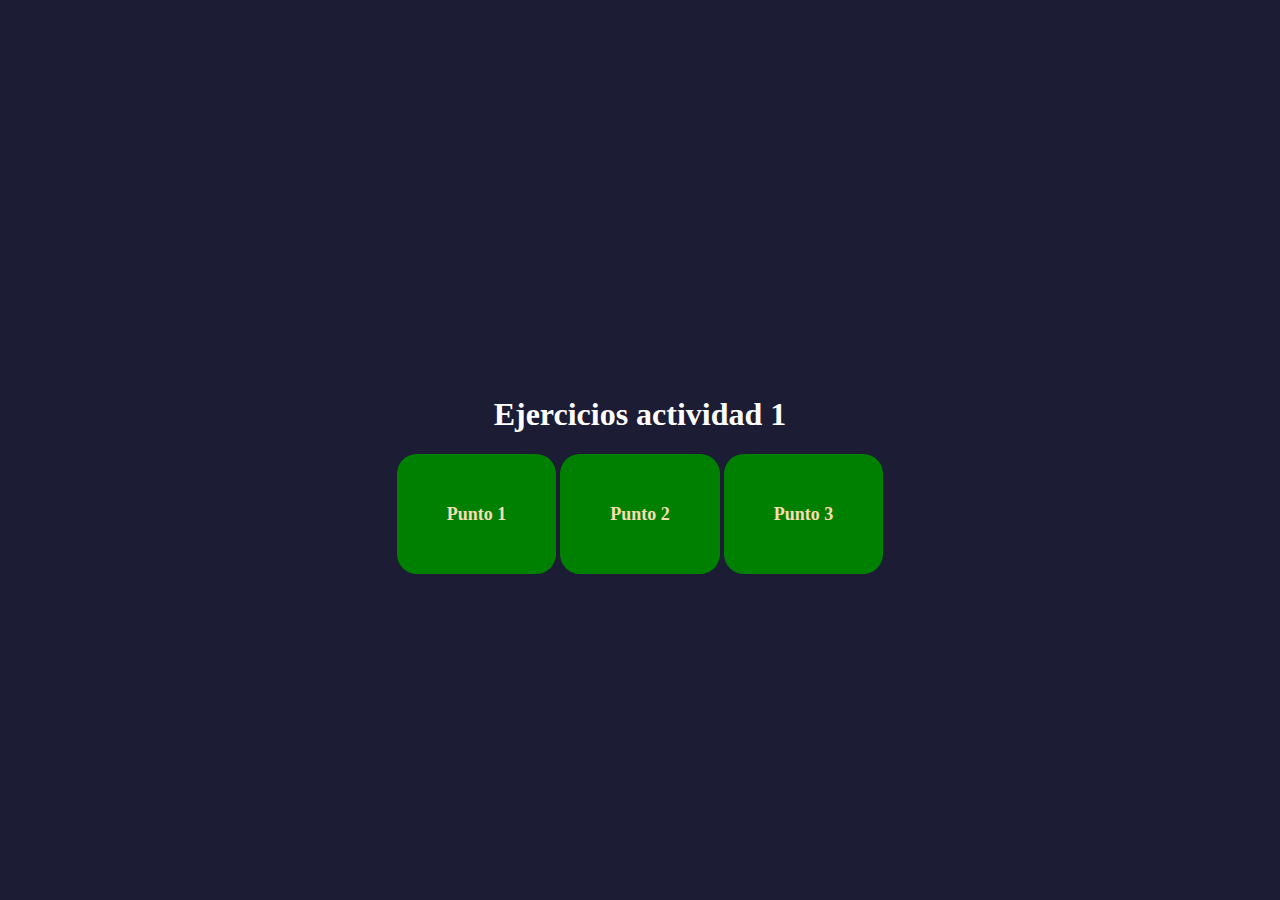
<file: Actividad-1/index.html>
<!DOCTYPE html>
<html lang="en">
<head>
    <meta charset="UTF-8">
    <meta http-equiv="X-UA-Compatible" content="IE=edge">
    <meta name="viewport" content="width=device-width, initial-scale=1.0">
    <link rel="stylesheet" href="./style.css">
    <title>Actividad</title>
</head>
<body>
    <div class="container">
        <h1>Ejercicios actividad 1</h1>
        <div class="puntos">
            <a href="./punto1/punto1.html">Punto 1</a>
            <a href="./punto2/punto2.html">Punto 2</a>
            <a href="./punto3/punto3.html">Punto 3</a>  
        </div>
    </div>
</body>
</html>
</file>
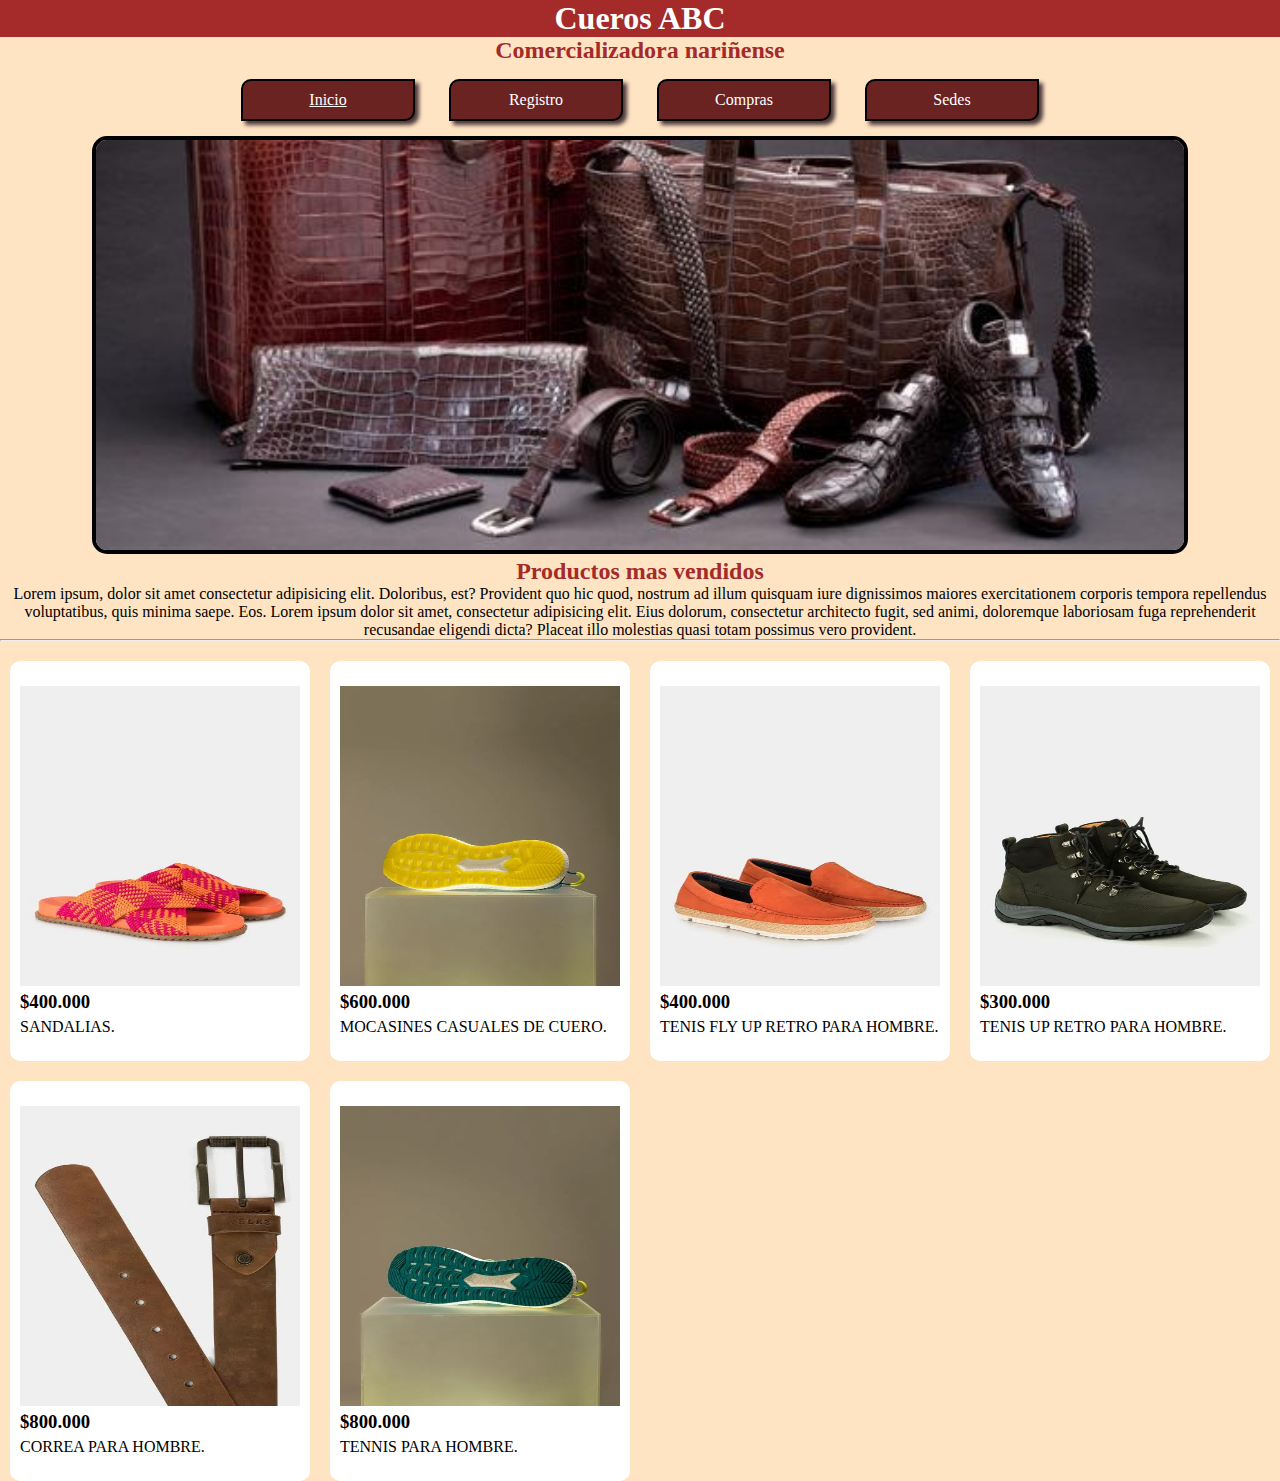
<file: intro/index.html>
<!DOCTYPE html>
<html lang="es">
<head>
    <meta charset="UTF-8">
    <meta http-equiv="X-UA-Compatible" content="IE=edge">
    <meta name="viewport" content="width=device-width, initial-scale=1.0">
    <title>Venta de articulos de cuero</title>
    <meta name="keywords" content="comercio, articulos de cuero, ventas, productos de cuero">
    <meta name="description" content="Empresa nariñense que comercializa articulos de cuero de muy buena calidad">
    <link rel="stylesheet" href="css/estilos.css">
    <style>

    </style>
</head>
<body>
    <h1>Cueros ABC</h1>
    <h2>Comercializadora nariñense</h2>
    <nav>
        <a href="index.html" class="link_activo">Inicio</a>
        <a href="registro.html">Registro</a>
        <a href="compras.html">Compras</a>
        <a href="sedes.html">Sedes</a>
    </nav>    
    <img src="images/principal.jpg" alt="Imagen principal" class="img_principal">
    <br><!--Significa un salto de linea-->
    <h2>Productos mas vendidos</h2>
    <p>Lorem ipsum, dolor sit amet consectetur adipisicing elit. Doloribus, est? Provident quo hic quod, nostrum ad illum quisquam iure dignissimos maiores exercitationem corporis tempora repellendus voluptatibus, quis minima saepe. Eos. Lorem ipsum dolor sit amet, consectetur adipisicing elit. Eius dolorum, consectetur architecto fugit, sed animi, doloremque laboriosam fuga reprehenderit recusandae eligendi dicta? Placeat illo molestias quasi totam possimus vero provident.</p>
    <hr>

    <div class="contenedor-productos">
        <div class="producto">
            <img src="./images/zapato.webp" alt="">
            <h3>$400.000</h3>
            <p>SANDALIAS.</p>
        </div>
        <div class="producto">
            <img src="./images/zpa.webp" alt="">
            <h3>$600.000</h3>
            <p>MOCASINES CASUALES DE CUERO.</p>
        </div>
        <div class="producto">
            <img src="./images/1030904-33-02-Mocasines-de-cuero.webp" alt="">
            <h3>$400.000</h3>
            <p>TENIS FLY UP RETRO PARA HOMBRE.</p>
        </div>
        <div class="producto">
            <img src="./images/1031882-07-02-Botas-De-Cuero.webp" alt="">
            <h3>$300.000</h3>
            <p>TENIS UP RETRO PARA HOMBRE.</p>
        </div>
        <div class="producto">
            <img src="./images/corre.webp" alt="">
            <h3>$800.000</h3>
            <p>CORREA PARA HOMBRE.</p>
        </div>
        <div class="producto">
            <img src="./images/depor.webp" alt="">
            <h3>$800.000</h3>
            <p>TENNIS PARA HOMBRE.</p>
        </div>

        
        
      
    </div>


</body>
</html>
</file>
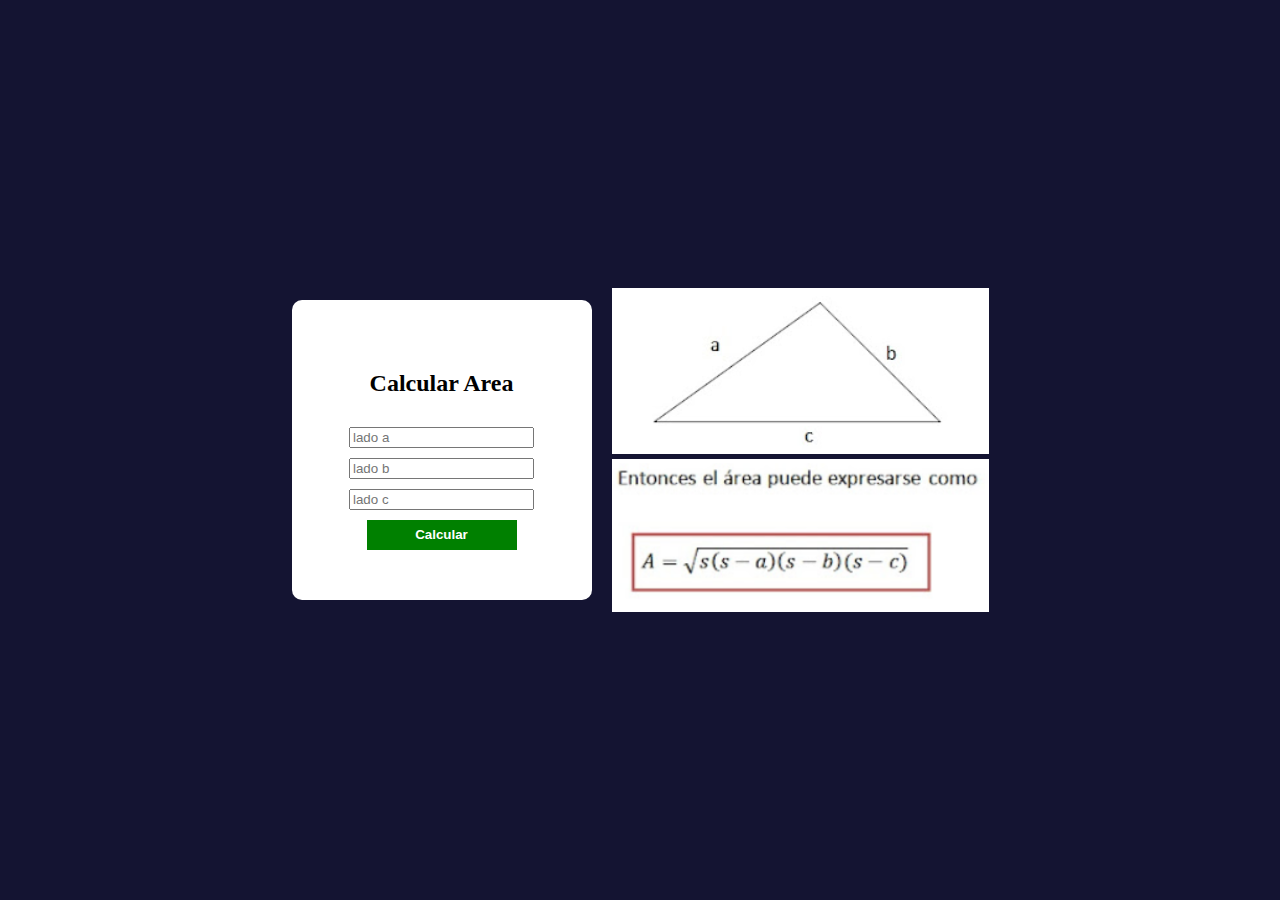
<file: Taller_1/Punto1/index.html>
<!DOCTYPE html>
<html lang="en">
<head>
    <meta charset="UTF-8">
    <meta http-equiv="X-UA-Compatible" content="IE=edge">
    <meta name="viewport" content="width=device-width, initial-scale=1.0">
    <link rel="stylesheet" href="./style.css">
    <title>Punto 1</title>
</head>
<body>
    <div class="main-container">
        <div class="formulario">
            <h2>Calcular Area</h2>
            <input id="ladoa" type="text" placeholder="lado a">
            <input id="ladob" type="text" placeholder="lado b">
            <input id="ladoc" type="text" placeholder="lado c">
            <button id="calcular">Calcular</button>
        </div>
        <div class="demo">
            <img src="./img/triangulo.png" alt="">
            <img src="./img/formula.png" alt="">
        </div>
    </div>
    <div class="modal-inactive" id="modal">
        <div class="modal-contain">
            <div class="head" id="head">
                <h3 id="titulo"></h3>
            </div>
            <div class="mensaje">
                <p id="mensaje"></p>
                <hr>
            <div class="accion" id="accion">
                <img id="icono"  alt="">
                <button id="ok">OK</button>
            </div>
        </div>
    </div>
    <script src="./script.js"></script>
</body>
</html>
</file>
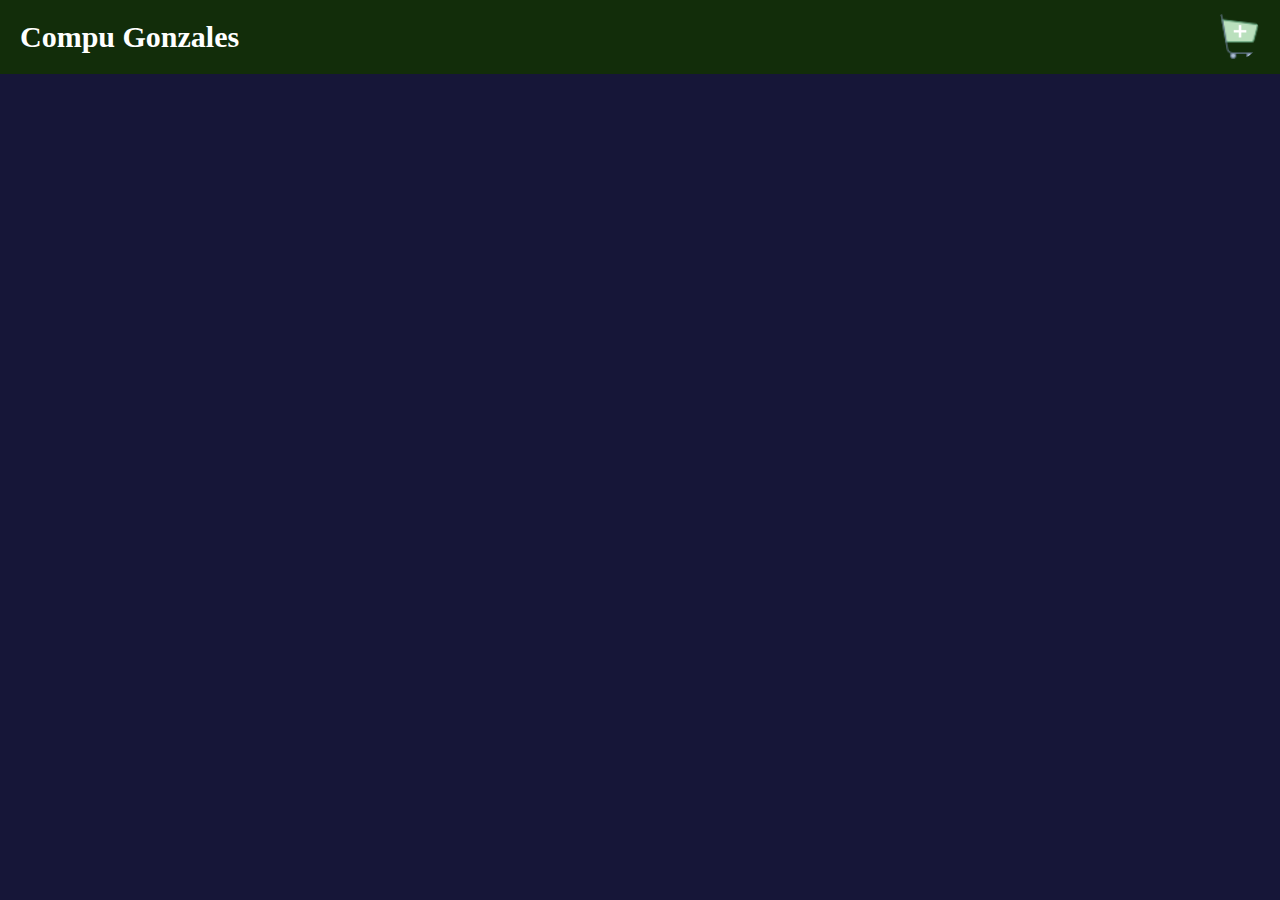
<file: Taller_1/Punto2/index.html>
<!DOCTYPE html>
<html lang="en">
<head>
    <meta charset="UTF-8">
    <meta http-equiv="X-UA-Compatible" content="IE=edge">
    <meta name="viewport" content="width=device-width, initial-scale=1.0">
    <link rel="stylesheet" href="./style.css">
    <title>Punto 2</title>
</head>
<body>
    <div class="main-container">
        <div class="header">
            <h2>Compu Gonzales</h2>
            <div id="btn-carrito" class="carrito">
                <img class="icono" src="./icons/addproduct.png" alt="">
            </div>
        </div>
        <div class="productos" id="productos">
            
        </div>
    </div>

    <div class="carrito-compras" id="carrito-compras">
        <h2 style="text-align: center;">Carrito compras</h2>
        <div id="items-compra">
            
        </div>
        <div class="acciones-carrito">
            <button id="pagar" >Realizar Pago</button>
            <button id="seguir">Seguir comprando</button>
        </div>
    </div>
    <div class="modal-factura-inactive" id="modal-factura">
        <div class="factura">
            <h2 style="text-align: center; color: green;">Factura de compra</h2>
            <hr>
            <table>
                <thead>
                    <tr>
                        <th>Producto</th>
                        <th>Cantidad</th>
                        <th>Precio Unidad</th>
                        <th>Precio Total</th>
                    </tr>
                </thead>
                <tbody id="tabla">
                    
                </tbody>
                <tfoot>
                    <tr>
                        <td></td>
                        <td></td>
                        <td>Total: </td>
                        <td id="precio-total"></td>
                    </tr>
                </tfoot>
            </table>
            <div class="acciones-factura">
                <button id="pagar-factura">Pagar</button>
                <button id="cancelar-factura">Cancelar</button>    
            </div>
        </div>
    </div>
    
    <script src="./script.js"></script>
</body>
</html>
</file>
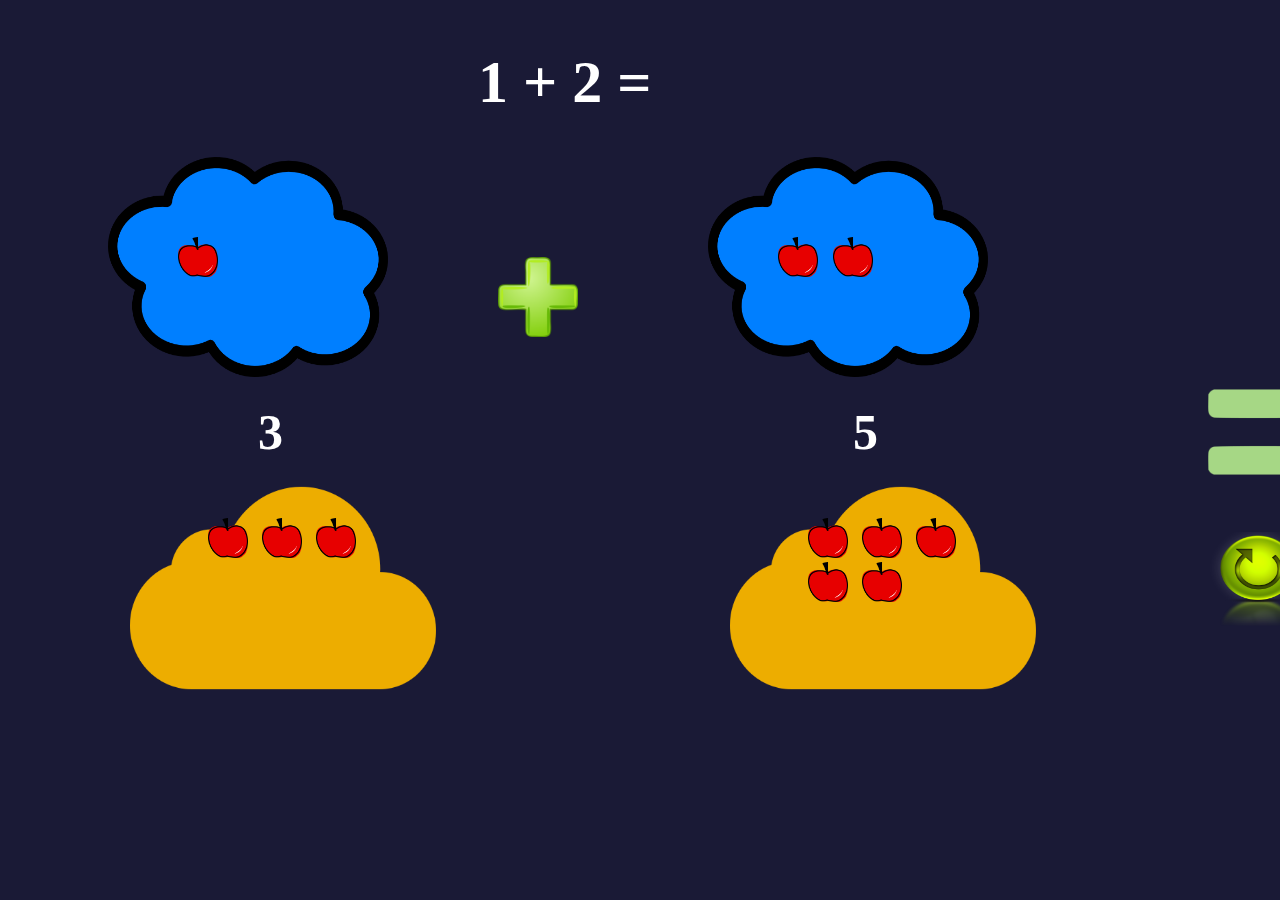
<file: Taller_1/punto4/index.html>
<!DOCTYPE html>
<html lang="en">
<head>
    <meta charset="UTF-8">
    <meta http-equiv="X-UA-Compatible" content="IE=edge">
    <meta name="viewport" content="width=device-width, initial-scale=1.0">
    <title>Juego Sumas</title>
    <link rel="stylesheet" href="./style.css">
</head>
<body>
    <div class="container">
        <div class="operacion">
            <h1 id="operacion"></h1>
        </div>
        <div class="main-container">
            <div class="nubes-operacion">

                <div class="nubex" id="nube">
                    <div class="nube1x" id="nube1">
                        <img src="./img/nubeopera.png" alt="">
                        <div class="manzanasx" id="nube-1">
                            
                        </div>
                    </div>
                </div>

                <div class="suma">
                 <img style="width: 80px; height: 80px;" src="./img/mas.png" alt="">
                </div>

                <div class="nube" id="nube">
                    <div class="nube1" id="nube1">
                        <img src="./img/nubeopera.png" alt="">
                        <div class="manzanas" id="nube-2">
                            
                        </div>
                    </div>
                </div>
             
            </div>
            <div class="label-resultados">
                <h2 style="font-size: 50px;" id="resultado-1"></h2>
                <h2 style="font-size: 50px;" id="resultado-2"></h2>
            </div>
            <div class="nubes-resultado">
                <div class="nuber1" id="nuber1">
                    <div class="nube1r1" id="nube1r1">
                        <img src="./img/nubea.png" alt="">
                        <div class="manzanasr1" id="nuber-1">
                            
                        </div>
                    </div>
                </div>
                <div class="nuber2" id="nube">
                    <div class="nube1r2" id="nube1r2">
                        <img src="./img/nubea.png" alt="">
                        <div class="manzanasr2" id="nuber-2">
                            
                        </div>
                    </div>
                </div>
            </div>
            <div class="btns-operacion">
                <img id="btn-igual" style="width: 100px; height: 100px;" src="./img/igual.png" alt="">
                <img id="btn-reset" style="width: 100px; height: 100px;"  src="./img/reset.png" alt="">
            </div>
        </div>
    </div>
   <div class="modal-rta ocultar" id="modal-rta">
        <div class="modal" id="modal">
            <img id="imagen-carita" style="width: 300px; height: 250px;" src="./img/feliz.png" alt="">
            <h2 id="txt-resultado"></h2>
            <div style="display: flex; gap: 50px;">
                <button id="btn-continuar">Continuar</button>
                <button id="btn-terminar">Terminar</button>
            </div>
        </div>
    </div>
    <script src="./js.js"></script>
</body>
</html>
</file>
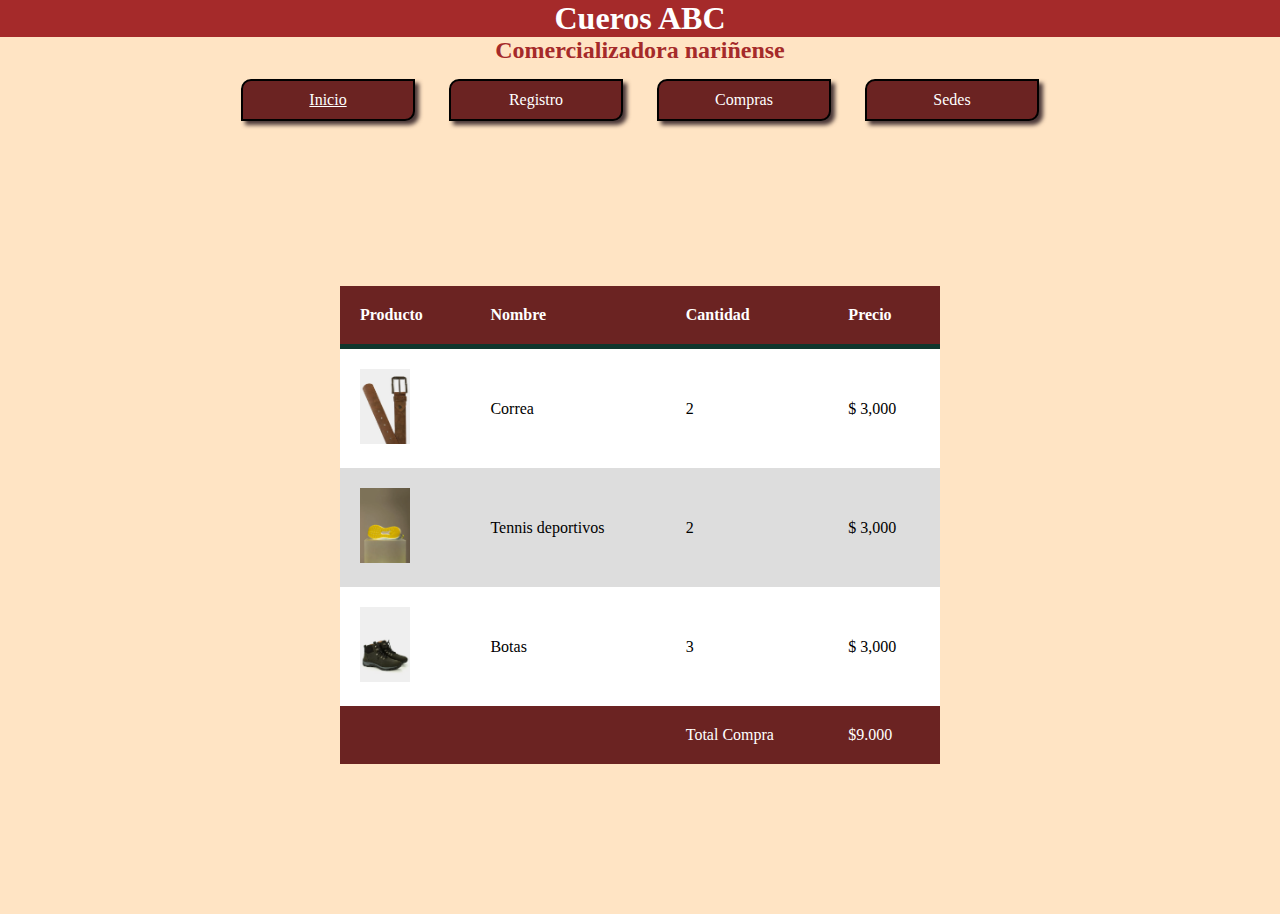
<file: intro/compras.html>
<!DOCTYPE html>
<html lang="es">
<head>
    <meta charset="UTF-8">
    <meta http-equiv="X-UA-Compatible" content="IE=edge">
    <meta name="viewport" content="width=device-width, initial-scale=1.0">
    <title>Venta de articulos de cuero</title>
    <meta name="keywords" content="comercio, articulos de cuero, ventas, productos de cuero">
    <meta name="description" content="Empresa nariñense que comercializa articulos de cuero de muy buena calidad">
    <link rel="stylesheet" href="css/estilos.css">
    <link rel="stylesheet" href="css/tabla.css">
    <style>

    </style>
</head>
<body>
    <h1>Cueros ABC</h1>
    <h2>Comercializadora nariñense</h2>
    <nav>
        <a href="index.html" class="link_activo">Inicio</a>
        <a href="registro.html">Registro</a>
        <a href="compras.html">Compras</a>
        <a href="sedes.html">Sedes</a>
    </nav>
    <div id="main-container">

		<table>
			<thead>
				<tr>
                    <th>Producto</th>
					<th>Nombre</th>
                    <th>Cantidad</th>
                    <th>Precio</th>
				</tr>
			</thead>

			<tr>
                <td><img src="./images/corre.webp" alt=""></td>
				<td>Correa</td>
                <td>2</td>
                <td>$ 3,000</td>
			</tr>
            <tr>
                <td><img src="./images/zpa.webp" alt=""></td>
				<td>Tennis deportivos</td>
                <td>2</td>
                <td>$ 3,000</td>
			</tr>
            <tr>
                <td><img src="./images/1031882-07-02-Botas-De-Cuero.webp" alt=""></td>
				<td>Botas</td>
                <td>3</td>
                <td>$ 3,000</td>
			</tr>
            <tfoot>
                <td></td>
                <td></td>
                <td>Total Compra</td>
                <td>$9.000</td>
            </tfoot>
            
			
		</table>
	</div>
   


</body>
</html>
</file>
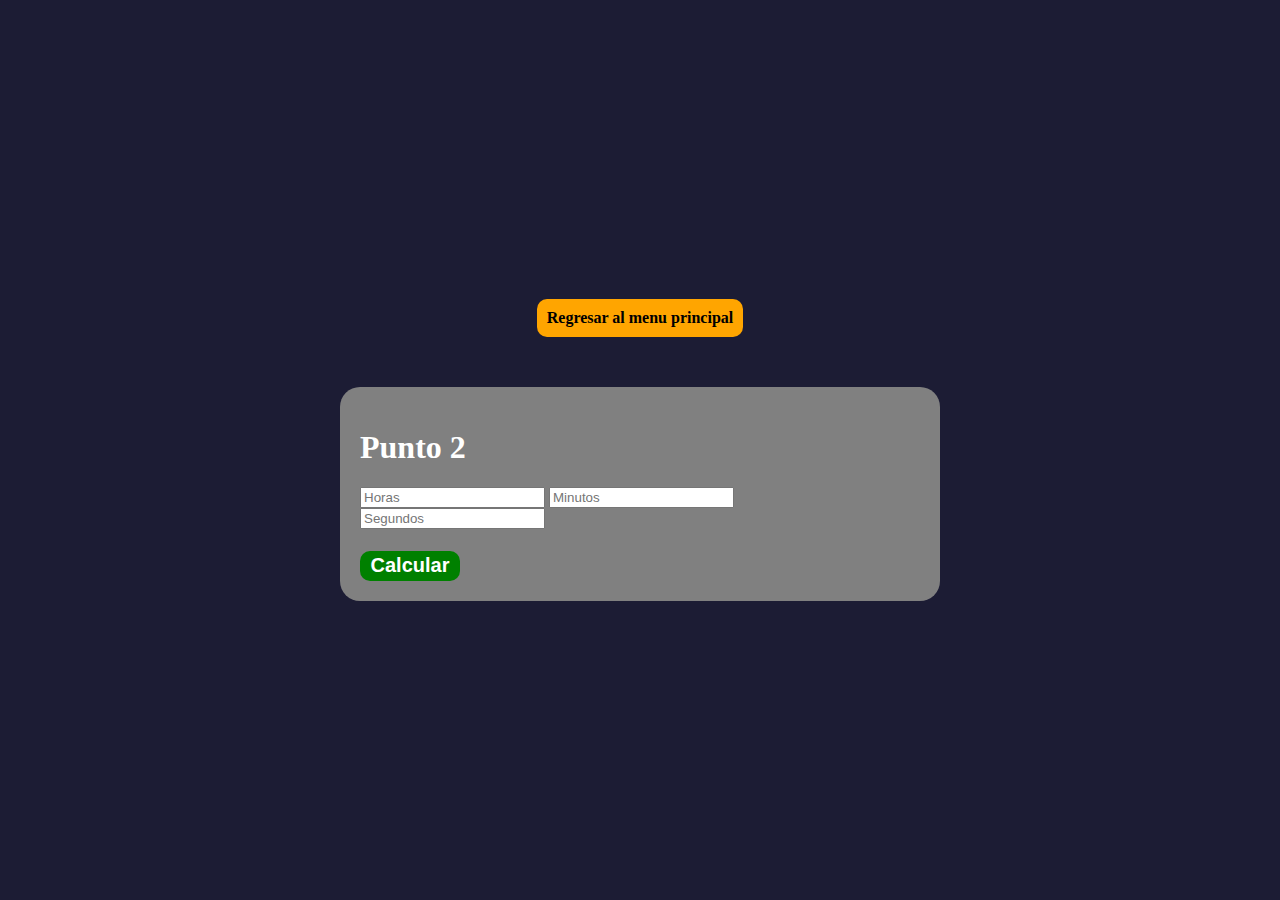
<file: Actividad-1/punto2/punto2.html>
<!DOCTYPE html>
<html lang="en">
<head>
    <meta charset="UTF-8">
    <meta http-equiv="X-UA-Compatible" content="IE=edge">
    <meta name="viewport" content="width=device-width, initial-scale=1.0">
    <title>Actividad</title>
    <link rel="stylesheet" href="../style.css">
</head>
<body>
    
    <div class="container">
        <a href="../index.html" class="regresar">Regresar al menu principal</a>
        <div class="formulario">
            <h1>Punto 2</h1>
            <input type="text" placeholder="Horas" id="horas">
            <input type="text" placeholder="Minutos" id="minutos">
            <input type="text" placeholder="Segundos" id="segundos">
            <h1 id="respuesta"></h1>
            <button id="btn-calcular">Calcular</button>

        </div>
    </div>

    <script src="./punto2.js"></script>
</body>
</html>
</file>
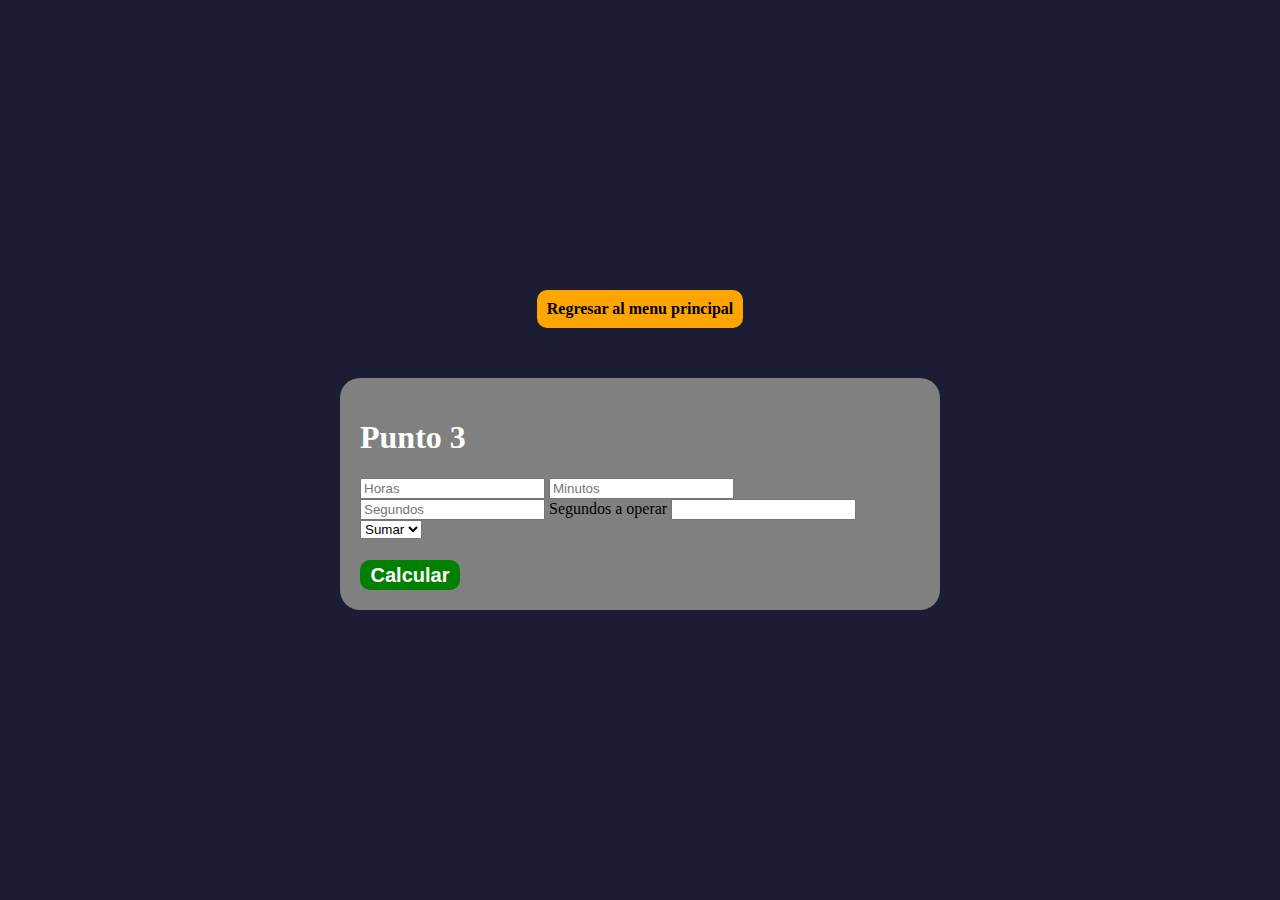
<file: Actividad-1/punto3/punto3.html>
<!DOCTYPE html>
<html lang="en">
<head>
    <meta charset="UTF-8">
    <meta http-equiv="X-UA-Compatible" content="IE=edge">
    <meta name="viewport" content="width=device-width, initial-scale=1.0">
    <title>Actividad</title>
    <link rel="stylesheet" href="../style.css">
</head>
<body>
    <form action="" class="container">
        <a href="../index.html" class="regresar">Regresar al menu principal</a>
        <div class="formulario">
            <h1>Punto 3</h1>
            <input type="number" placeholder="Horas" id="horas">
            <input type="number" placeholder="Minutos" id="minutos">
            <input type="number" placeholder="Segundos" id="segundos">
            <label for="">Segundos a operar</label>
            <input type="number" name="" id="segundosOperar">

            <select name="" id="operacion">
                <option value="sumar">Sumar</option>
                <option value="restar">Restar</option>
            </select>
    
            <h1 id="formulario"></h1>
    
            <button id="calcular">Calcular</button>

        </div>
        
    </form>
    <script src="./punto3.js"></script>
</body>
</html>
</file>
<file: Actividad-1/style.css>
body{
    padding: 0;
    margin: 0;
    background-color: rgb(28, 28, 52);
    height: 100vh;
    width: 100%;
    display: flex;
    justify-content: center;
    align-items: center;
    position: absolute;
}
.container{
    width: 600px;
    height: 400px;
    margin: 0;
    display: flex;
    flex-direction: column;
    gap: 50px;
    justify-content: center;
    align-items: center;
    
}
.container h1{
    color: white;
}

.puntos a{
    top: -100px;
    background-color: green;
    padding: 50px;
    width: 200px;
    height: 200px;
    text-decoration: none;
    color: wheat;
    cursor: pointer;
    font-size: 18px;
    font-weight: bold;
    border-radius: 20px;
}
.puntos a:hover{
    background-color: greenyellow;
    color: green;
  
}
.formulario{
    background-color: gray;
    padding: 20px;
    border-radius: 20px;
}
#monto{
    
    border: none;
    height: 30px;
    font-size: 25px;
}
button{
    height: 30px;
    width: 100px;
    background-color: green;
    border: none;
    color: white;
    border-radius: 10px;
    font-weight: bold;
    font-size: 20px;
}
.regresar{
    background-color: orange;
    padding: 10px;
    position: relative;
    text-decoration: none;
    border-radius: 10px;
    color: black;
    font-weight: bold;
}
</file>
<file: intro/css/estilos.css>
.link_activo{
    text-decoration: underline;
}


.img_principal{
    width: 85%;
    border: 4px black solid;
    border-radius: 15px;
}

nav a:hover{
    background-color: orangered;
}

h2:hover{
    background-color: orangered;
    color:white;       
}

*{
    margin: 0px;
}

nav a{
    display: inline-block;
    width: 150px;
    background-color: rgb(107, 35, 34);
    color: white;
    border: 2px black solid; /*Grosor Color Estilo: solid, dotted, inset, double ...*/
    text-align: center;
    text-decoration: none;
    border-radius: 10px 0px 10px 0px; /*esquina sup-izq, sup-der, inf-der, inf-izq*/
    padding: 10px;/*margen interna*/
    margin: 15px; /*margen externa*/
    box-shadow: 4px 4px 4px rgb(74, 55, 55); /*extension der, extension abajo, desenfoque, color*/
}




h1{
    color: white;/*color de letra*/
    background-color: brown;
    text-align: center;
}

h2{
    color: brown;
}

body{
    font-family: "Tahoma";
    text-align: center;
    background-color: bisque;
    
}

.contenedor-productos{
    display: grid;
    grid-template-columns: repeat(auto-fit, 300px);
    grid-auto-rows: 400px;
    grid-gap: 1rem;
    justify-content: center;
    width: 100%;
    gap: 20px;
    padding-top: 20px;
  
 
}
.producto{
    background-color: white;
    padding: 10px;
    border-radius: 10px;
    display: flex;
    flex-direction: column;
    justify-content: center;
    align-items: flex-start;
    gap: 5px;
}
.producto img{
    width: 280px;
    height: 300px;
}
</file>
<file: Taller_1/Punto1/style.css>
body{
    margin: 0;
    padding: 0; 
}
.main-container{
    width: 100%;
    height: 100vh;
    background-color: rgb(20, 20, 50);
    display: flex;
    justify-content: center;
    align-items: center;
    gap: 20px;
}

.formulario{
    background-color: rgb(255, 255, 255);
    width: 300px;
    height: 300px;
    border-radius: 10px;
    display: flex;
    flex-direction: column;
    align-items: center;
    justify-content: center;
    gap: 10px;
}
.formulario button{
    background-color: green;
    border: none;
    width: 150px;
    height: 30px;
    color: white;
    font-weight: bold;
}
.formulario button:hover{
    transform: scale(1.1);
}
.demo{
    display: flex;
    flex-direction: column;
    gap: 5px;
}
/*Modal*/
.modal{
    position: absolute;
    top: 0;
    background-color: rgba(0,0,0,0.6);
    width: 100%;
    height: 100vh;
    display: flex;
    justify-content: center;
    align-items: center;
}
.modal-inactive{
    display: none;
}
.modal-contain{
    width: 500px;
    height: 170px;
    background-color: white;
}
.head{
    height: 45px;
    display: flex;
    align-items: center;
    padding-left: 20px;
    font-size: 17px;
    font-weight: bold;
}
.head-info{
    background-color: rgb(65, 136, 184);
    color: white;
}
.head-adver{
    background-color: orange;
    color: white;
}
.head-error{
    background-color: red;
    color: white;
}
.mensaje{
    padding: 5px;
}
.accion{
    display: flex;
    justify-content: space-between;
    padding-left: 20px;
    padding-right: 20px;
}
</file>
<file: Taller_1/Punto2/style.css>
body{
    padding: 0;
    margin: 0;
    background-color: rgb(22, 22, 56);
}
.main-container{
    display: flex;
    flex-direction: column;
    gap: 20px;
    padding: 0;
    margin: 0;
    width: 100%;
    height: 100vh;
    background-color: rgb(22, 22, 56);
}
.header{
    margin: 0;
    padding: 0;
    background-color: rgb(18, 45, 10);
    display: flex;
    justify-content: space-between;
    align-items: center;
}
.header h2{
    margin-top: 20px;
    margin-bottom: 20px;
    color: white;
    font-size: 30px;
    text-align: center;
    margin-left: 20px;
}
.productos{
    display: grid;
    grid-template-columns: repeat(4, 1fr);
    gap: 20px;
}
.producto{
    width: 300px;
    height: 350px;
    background-color: aliceblue;
    justify-self: center;
    align-items: center;
    border-radius: 5%;
    padding: 10px;
}
.producto:hover{
    transform:scale(1.05);

}
.producto img{
    width: 300px;
    height: 250px;
}
.icono{
    width: 50px;
    height: 50px;
    border-radius: 50%;
    margin-right: 20px;
}
.carrito:hover{
    background-color: aliceblue;
    width: 60px;
    height: 60px;
    border-radius: 50%;
    margin-right: 20px;
}
.info-producto{
    display: flex;
    gap: 20px;
    justify-content: center;
    align-items: center;
}
.descripcion{
    display: flex;
    flex-direction: column;
    gap: 5px;
}
.descripcion h3{
    margin: 0;
}
.descripcion p{
    color: green;
    font-size: 25px;
    font-weight: bold;
    margin: 0;
    padding: 0;
}
.info-producto img:hover{
    -webkit-transform:scale(1.25);
    -moz-transform:scale(1.25);
    -ms-transform:scale(1.25);
    -o-transform:scale(1.25);
    transform:scale(1.25);
}

/*Carrito compras*/
.carrito-compras{
    display: none;
    width: 400px;
    height: fit-content;
    padding: 20px;
    border-radius: 20px;
    background-color: white;
    position: absolute;
    top: 0;
    right: 0;
}
.carrito-compras-active{
    width: 600px;
    height: fit-content;
    padding: 20px;
    border-radius: 20px;
    background-color: gray;
    position: absolute;
    top: 0;
    right: 0;
}
.acciones-carrito{
    display: flex;
    justify-content: space-around;
}
#pagar{
    background-color: green;
    border: none;
    color: white;
    height: 30px;
}
#seguir{
    background-color: orange;
    border: none;
    color: white;
    height: 30px;
}
#pagar:hover,#seguir:hover{

    transform:scale(1.25);
}
#items-compra{
    display: flex;
    flex-direction: column;
    gap: 5px;
}
.item-compra{
    display: flex;
    justify-content: space-between;
    align-items: center;
    background-color: aliceblue;

}
.item-compra img{
    width: 50px;
    height: 50px;
}
.cantidad{
    display: flex;
    justify-content: center;
    align-items: center;
    gap: 5px;
}
.cantidad img{
    width: 25px;
    height: 25px;
}
/*Factura*/
.modal-factura{
    display: flex;
    justify-content: center;
    align-items: center;
    width: 100%;
    height: 100vh;
    background-color: rgba(0,0,0,0.6);
    position: absolute;
    top: 0;
    left: 0;
}
.modal-factura-inactive{
    display: none;
}
.factura{
    width: 450px;
    height: fit-content;
    background-color: aliceblue;
    border-radius: 10px;
}
table{
	background-color: white;
	text-align: left;
	border-collapse: collapse;
	width: 100%;
    overflow: auto;
}

th, td{
	padding: 20px;
}

thead{
	background-color: #246355;
	border-bottom: solid 5px #0F362D;
	color: white;
}

tr:nth-child(even){
	background-color: #ddd;
}

/*Acciones factura*/

.acciones-factura{
    display: flex;
    justify-content: space-around;
    padding-top: 20px;
}
#pagar-factura{
    width: 150px;
    height: 30px;
    color: white;
    font-weight: bold;
    background-color: green;
    border: none;
    border-radius: 10px;
}
#cancelar-factura{
    width: 150px;
    height: 30px;
    color: white;
    font-weight: bold;
    background-color: red;
    border: none;
    border-radius: 10px;
}
#pagar-factura:hover,#cancelar-factura:hover{
    transform: scale(1.1);
}
/***********/
</file>
<file: Taller_1/punto4/style.css>
body{
    background-color: rgb(26, 26, 54);
}
.nubes-operacion,.nubes-resultado{
    display: flex;
    gap: 20px;
}
.nube-1{
    width: 250px;
    height: 200px;
    background-color: aqua;
}
.nuber-1{
    width: 250px;
    height: 200px;
    background-color: yellow;
}
.nube-2{
    width: 250px;
    height: 200px;
    background-color:aqua;
}
.nuber-2{
    width: 250px;
    height: 200px;
    background-color:yellow;
}
/* CLOUD*/
.nube{
    background-color: aliceblue;
}
.nube1{
    left: 700px;
    position: absolute;
}
.nube img{
    width: 280px;
    height: 220px;
    position: relative;
}
.manzanas{
    display: grid;
    grid-template-columns: 50px 50px 50px;
    gap: 5px;
    position: absolute;
    top: 80px;
    left: 70px;
}

.nubex{
    background-color: aliceblue;
}
.nube1x{
    left: 100px;
    position: absolute;
}
.nubex img{
    width: 280px;
    height: 220px;
    position: relative;
}
.manzanasx{
    display: grid;
    grid-template-columns: 50px 50px 50px;
    gap: 5px;
    position: absolute;
    top: 80px;
    left: 70px;
}
.suma{
    position: relative;
    left: 470px;
    top: 100px;
}
#operacion{
    position: relative;
    left: 470px;
    color: white;
    font-size: 60px;
}
/*Nubes resultados*/
.nuber1{
    background-color: aliceblue;
}
.nube1r1{
    top: 400px;
    left: 100px;
    position: absolute;
   
}
.nube1r1:hover,.nube1r2:hover{
    background-color: greenyellow;
    border-radius: 50%; 
}
.active_nube1r1{
    top: 400px;
    left: 100px;
    position: absolute;
    background-color: greenyellow;
    border-radius: 50%;
    opacity: 0.6;
}
.nuber1 img{
    width: 350px;
    height: 360px;
    position: relative;
}
.manzanasr1{
    display: grid;
    grid-template-columns: 50px 50px 50px;
    gap: 4px;
    position: absolute;
    top: 110px;
    left: 100px;
}

.nuber2{
    background-color: aliceblue;
}
.nube1r2{
    top: 400px;
    left: 700px;
    position: absolute;
}
.nuber2 img{
    width: 350px;
    height: 360px;
    position: relative;
}
.manzanasr2{
    display: grid;
    grid-template-columns: 50px 50px 50px;
    gap: 4px;
    position: absolute;
    top: 110px;
    left: 100px;
}
.label-resultados{
    color: white;
    display: flex;
    gap: 570px;
    position: relative;
    top: 120px;
    left: 250px;
}
.btns-operacion{
    display: flex;
    flex-direction: column;
    gap: 50px;
    position: relative;
    left: 1200px;
}
.container{
    position: absolute;
}
.modal-rta{
    display: none;
    position:relative;
    width: 100%;
    height: 100vh;
    background-color: rgba(0,0,0,0.7);
    display: flex;
    justify-items: center;
    align-items: center;
}
.ocultar{
    display: none;
}
.modal{
    position: relative;
    width: 500px;
    height: 400px;
    background-color: white;
    left: 450px;
    display: flex;
    flex-direction: column;
    justify-content: center;
    align-items: center;
}
#btn-continuar{
    width: 150px;
    height: 30px;
    border: none;
    background-color: blue;
    color: aliceblue;
    font-weight: bold;
    border-radius: 10px;
}
#btn-terminar{
    width: 150px;
    height: 30px;
    border: none;
    background-color: red;
    color: aliceblue;
    font-weight: bold;
    border-radius: 10px;
}
#btn-continuar:hover,#btn-terminar:hover, #btn-igual:hover, #btn-reset:hover{
    -webkit-transform:scale(1.25);
    -moz-transform:scale(1.25);
    -ms-transform:scale(1.25);
    -o-transform:scale(1.25);
    transform:scale(1.25);
}
</file>
<file: intro/css/tabla.css>
#main-container{
	margin: 150px auto;
	width: 600px;
}

table{
	background-color: white;
	text-align: left;
	border-collapse: collapse;
	width: 100%;
}

th, td{
	padding: 20px;
}

thead{
    background-color: rgb(107, 35, 34);
	border-bottom: solid 5px #0F362D;
	color: white;
}

tr:nth-child(even){
	background-color: #ddd;
}

tr:hover td{
	background-color: #369681;
	color: white;
}
td img{
    width: 50px;
}

tfoot{
    background-color: rgb(107, 35, 34);
    color: white;
}
</file>
